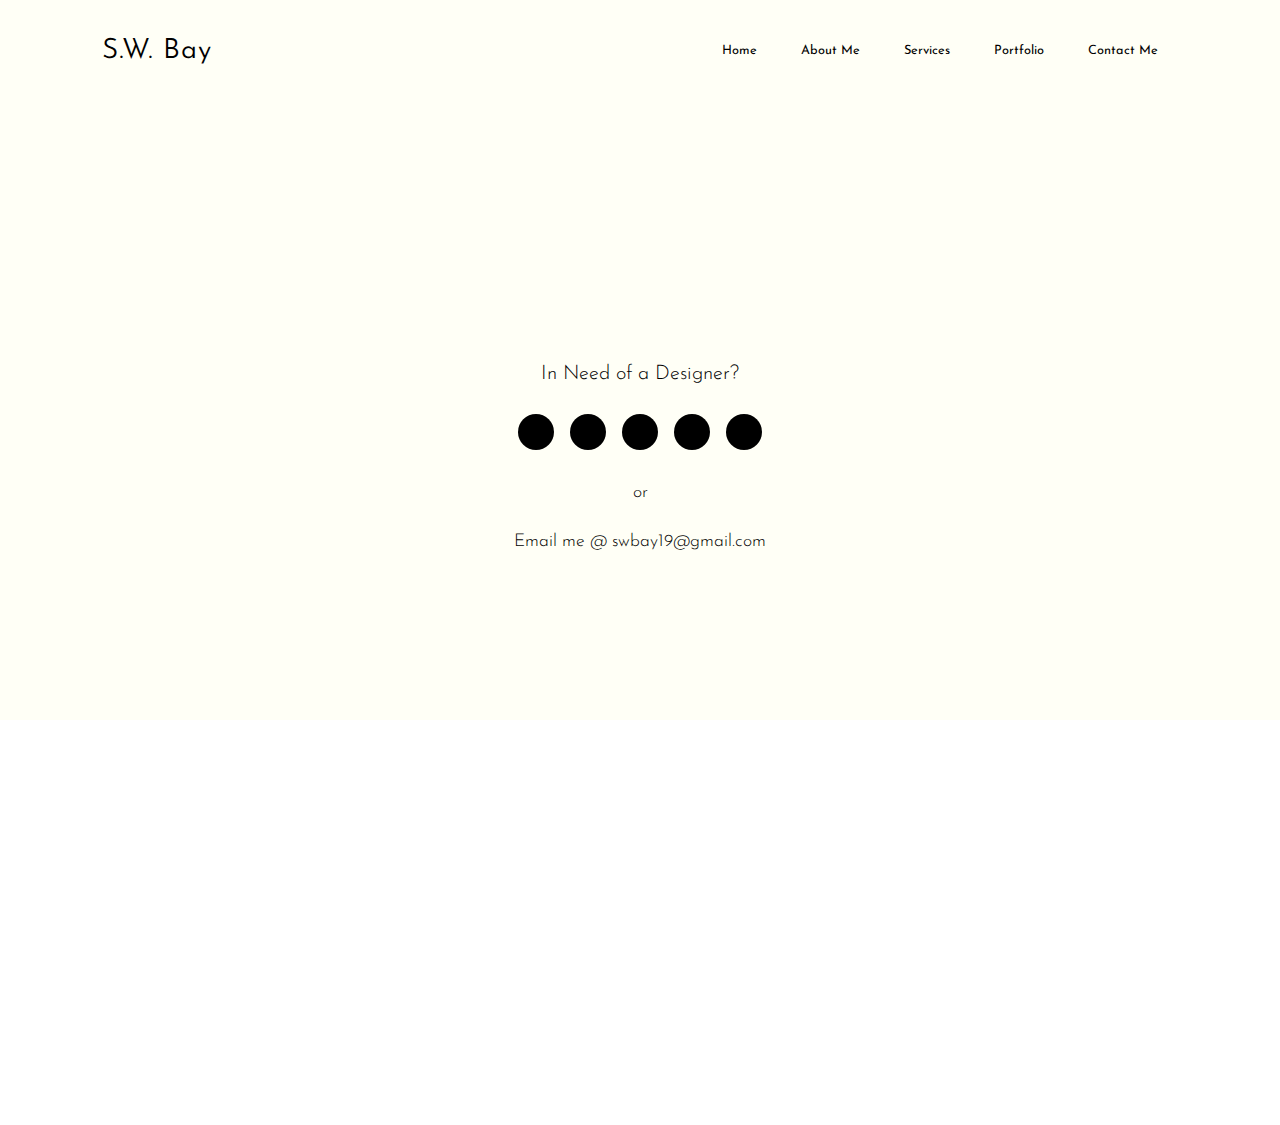
<file: Contact Us.html>
<html>
<head>
	<title>Portfolio</title>
	<link rel="stylesheet" type="text/css" href="css/style5contactus.css">

	<link rel="preconnect" href="https://fonts.gstatic.com">
  <link href="https://fonts.googleapis.com/css2?family=Josefin+Sans:ital,wght@0,100;0,200;0,300;0,400;0,500;0,600;0,700;1,100;1,200;1,300;1,400;1,500;1,600;1,700&display=swap" rel="stylesheet">

  <link rel="stylesheet" href="https://cdnjs.cloudflare.com/ajax/libs/font-awesome/5.15.3/css/all.min.css" integrity="sha512-iBBXm8fW90+nuLcSKlbmrPcLa0OT92xO1BIsZ+ywDWZCvqsWgccV3gFoRBv0z+8dLJgyAHIhR35VZc2oM/gI1w==" crossorigin="anonymous" referrerpolicy="no-referrer" />

</head>
<body>
	<!----hero Section start---->

	<div class="hero">
		<nav>
			<h2 class="logo"><span>S.W. Bay</span></h2>
			<ul>
				<li><a href="index.html">Home</a></li>
				<li><a href="About%20Me.html">About Me</a></li>
				<li><a href="Services.html">Services</a></li>
				<li><a href="Gallery.html">Portfolio</a></li>
				<li><a href="Contact%20Us.html">Contact Me</a></li>
			</ul>
		
		</nav>
        
   <div class="contact-me">
        <h5>In Need of a Designer?</h5>
       
		<div class="social">
			<a href=""><i class="fab fa-facebook-f"></i></a>
			<a href=""><i class="fab fa-instagram"></i></a>
            <a href=""><i class="fab fa-twitter"></i></a>
            <a href=""><i class="fab fa-reddit"></i></a>  
            <a href=""><i class="fab fa-pinterest"></i></a>
            
		</div>
       <h1> or </h1>
       <h1>Email me @ swbay19@gmail.com</h1>
        
	</div>

       </div>       
        
</body>
</html>
</file>
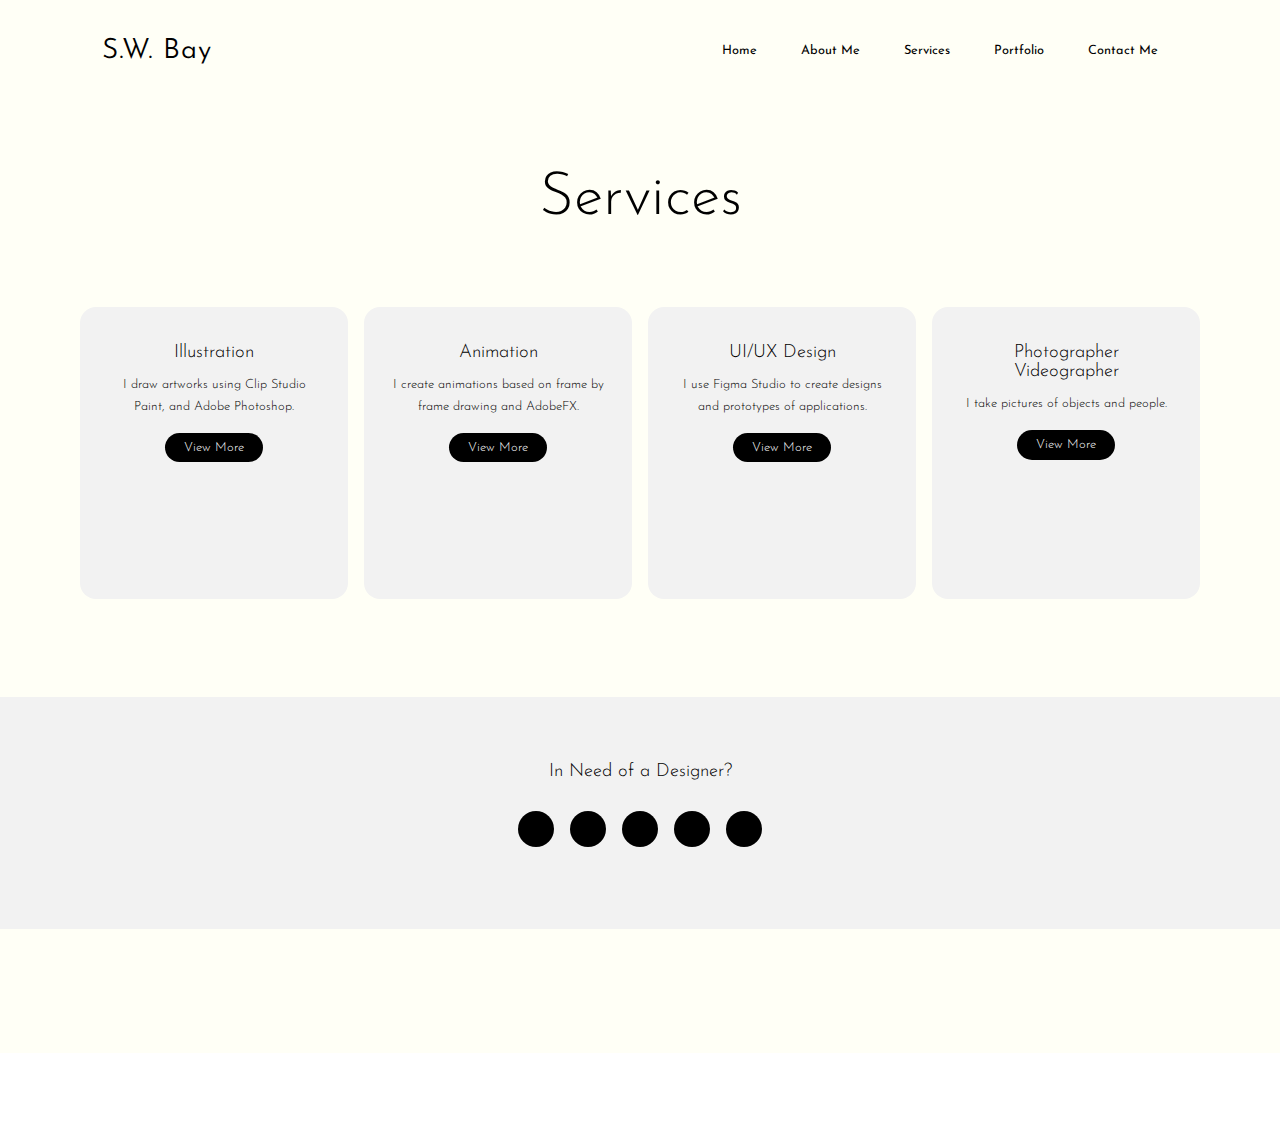
<file: Services.html>
<html>
<head>
	<title>Portfolio</title>
	<link rel="stylesheet" type="text/css" href="css/style3services.css">

	<link rel="preconnect" href="https://fonts.gstatic.com">
  <link href="https://fonts.googleapis.com/css2?family=Josefin+Sans:ital,wght@0,100;0,200;0,300;0,400;0,500;0,600;0,700;1,100;1,200;1,300;1,400;1,500;1,600;1,700&display=swap" rel="stylesheet">

  <link rel="stylesheet" href="https://cdnjs.cloudflare.com/ajax/libs/font-awesome/5.15.3/css/all.min.css" integrity="sha512-iBBXm8fW90+nuLcSKlbmrPcLa0OT92xO1BIsZ+ywDWZCvqsWgccV3gFoRBv0z+8dLJgyAHIhR35VZc2oM/gI1w==" crossorigin="anonymous" referrerpolicy="no-referrer" />

</head>
    
<body>
    <!----hero Section start---->
    
    <div class="hero">
		<nav>
			<h2 class="logo"><span>S.W. Bay</span></h2>
			<ul>
				<li><a href="index.html">Home</a></li>
				<li><a href="About%20Me.html">About Me</a></li>
				<li><a href="Services.html">Services</a></li>
				<li><a href="Gallery.html">Portfolio</a></li>
				<li><a href="Contact%20Us.html">Contact Me</a></li>
			</ul>
		</nav>
        
<div class="service">
		<div class="title">
			<h2>Services</h2>
		</div>

		<div class="box">
            
			<div class="card">
				<i class="fas fa-pen"></i>
				<h5>Illustration</h5>
				<div class="pra">
					<p>I draw artworks using Clip Studio Paint, and Adobe Photoshop. </p>

					<p style="text-align: center;">
						<a class="button" href="Gallery.html">View More</a>
					</p>
				</div>
			</div>

            
			<div class="card">
				<i class="fas fa-camera"></i>
                <h5>Animation</h5>
				<div class="pra">
					<p>I create animations based on frame by frame drawing and AdobeFX.</p>

					<p style="text-align: center;">
						<a class="button" href="Gallery.html">View More</a>
					</p>
				</div>
			</div>
            

			<div class="card">
				<i class="fas fa-code"></i>
				<h5>UI/UX Design</h5>
				<div class="pra">
					<p>I use Figma Studio to create designs and prototypes of applications. </p>

					<p style="text-align: center;">
						<a class="button" href="Gallery.html">View More</a>
					</p>  
				</div>
			</div>
            
            
            <div class="card">
                <i class="fas fa-camera"></i>
				<h5>Photographer Videographer</h5>
				    <div class="pra">
					<p>I take pictures of objects and people. </p>

					<p style="text-align: center;">
						<a class="button" href="Gallery.html">View More</a>
					</p>
                
            </div>
            
            
        
            
		</div>
	</div>
    
        	<!------footer start--------->
<footer>
		<div class="contact-me">
        <h5>In Need of a Designer?</h5>
       
		<div class="social">
			<a href=""><i class="fab fa-facebook-f"></i></a>
			<a href=""><i class="fab fa-instagram"></i></a>
            <a href=""><i class="fab fa-twitter"></i></a>
            <a href=""><i class="fab fa-reddit"></i></a>  
            <a href=""><i class="fab fa-pinterest"></i></a>
		</div>
        
	</div>
	</footer>
</body>
</html>
</file>
<file: css/style5contactus.css>
body {
    zoom: 80%; /* Webkit browsers */
}

*{
	padding: 0;
	margin: 0;
	font-family: 'Josefin Sans', sans-serif;
	box-sizing: border-box;
}
.hero{
	height: 100vh;
	width: 100%;
	background-size: cover;
	background-position: center;
    background-color: FFFFF6;
}
nav{
	display: flex;
	align-items: center;
	justify-content: space-between;
	padding-top: 45px;
	padding-left: 8%;
	padding-right: 8%;
}
.logo{
	color: black;
	font-size: 35px;
	letter-spacing: 1px;
	cursor: pointer;
}
span{
	color: black;
    font-weight: 350;
}
nav ul li{
	list-style-type: none;
	display: inline-block;
	padding: 10px  25px;
}
nav ul li a{
	color: black;
	text-decoration: none;
	font-weight: bold;
    font-weight: 400;
	text-transform: capitalize;
}
nav ul li a:hover{
	color: darkred;
	transition: .4s;
}
.btn{
	background-color: darkred;
	color: white;
	text-decoration: none;
	border: 2px solid transparent;
	font-weight: bold;
	padding: 10px 25px;
	border-radius: 30px;
	transition: transform .4s; 
}
.btn:hover{
	transform: scale(1.2);
}
.content{
	position: absolute;
	top: 50%;
	left:8%;
	transform: translateY(-50%);
}
h1{
	color: black;
	margin: 20px 0px 20px;
    font-weight: 300;
	font-size: 22px;
    
}
h3{
	color: black;
	font-size: 25px;
    font-weight: 300;
	margin-bottom: 30px;
}
h4{
	color: black;
	letter-spacing: 2px;
	font-size: 20px;
    font-weight: 300;
}
p{
    color: black;
    font-weight: 300;
}

p2{
    color: black;
    font-size: 20px;
    font-weight: 100;
}
.newslatter form{
	width: 380px;
	max-width: 100%;
	position: relative;
}
.newslatter form input:first-child{
	display: inline-block;
	width: 100%;
	padding: 14px 130px 14px 15px;
	border: 2px solid darkred;
	outline: none;
	border-radius: 30px;
}
.newslatter form input:last-child{
	position: absolute;
	display: inline-block;
	outline: none;
	border: none;
	padding: 10px 30px;
	border-radius: 30px;
	background-color:darkred;
	color: white;
	box-shadow: 0px 0px 5px #000, 0px 0px 15px #858585;
	top: 6px;
	right: 6px; 
}

.about{
	width: 100%;
	padding: 100px 0px;
	background-color: #f2f2f2;
}
.about img{
	height: auto;
	width: 430px;
}
.about-text{
	width: 450px;
    font-weight: 300;
}
.main{
	width: 1130px;
	max-width: 95%;
	margin: 0 auto;
	display: flex;
	align-items: center;
	justify-content: space-around;
}
.about-text h2{
	color: black;
	font-size: 75px;
	text-transform: capitalize;
	margin-bottom: 20px;
    font-weight: 350;
}
.about-text h5{
	color: black;
	letter-spacing: 2px;
	font-size: 22px;
	margin-bottom: 25px;
	text-transform: capitalize;
}
.about-text p{
	color: black;
	letter-spacing: 1px;
	line-height: 28px;
	font-size: 18px;
	margin-bottom: 45px;
}
button{
	background-color:black;
	color: white;
	text-decoration: none;
	border: 2px solid transparent;
	padding: 13px 30px;
	border-radius: 30px;
	transition: .4s; 
    font-weight: 300;
}
button:hover{
	background-color: transparent;
    color: black;
	border: 2px solid black;
	cursor: pointer;
}

.service{
	background-color: FFFFF6;
	width: 100%;
	padding: 100px 0px;
}
.title h2{
	color: black;
	font-size: 75px;
    font-weight: 300;
	width: 1130px;
	margin: 30px auto;
	text-align: center;
}
.box{
	display: flex;
	justify-content: center;
	align-items: center;
	min-height: 500px;
}
.card{
	height: 365px;
	width: 335px;
	padding: 20px 35px;
	background-color: #f2f2f2;
	border-radius: 20px;
	margin: 10px;
	position: inherit;
	overflow: hidden;
	text-align: center;
}
.card i{
	font-size: 50px;
	display: block;
	text-align: center;
	margin: 25px 0px;
	color: black;

}
h5{
	color: black;
    font-weight: 300;
	font-size: 25px;
	margin-bottom: 15px;
}
.pra p{
	color: black;
	font-size: 16px;
	line-height: 27px;
	margin-bottom: 25px;
}
.card .button{
	background-color:black;
	color: white;
	text-decoration: none;
	border: 2px solid transparent;
	font-weight: 300;
	padding: 9px 22px;
	border-radius: 30px;
	transition: .4s; 
}
.card .button:hover{
	background-color: transparent;
	border: 2px solid black;
    color: black;
	cursor: pointer;
}
.contact-me{
	width: 100%;
	height: 290px;
	display: flex;
	align-items: center;
	flex-direction: column;
	justify-content: center;
    padding-top: 500px;
}
.contact-me p{
	color: black;
	font-size: 30px;
	font-weight: bold;
	margin-bottom: 25px;
}

.contact-me p2{
    color: black;
    font-size: 15px;
    font-weight: normal;
    margin-bottom: 35px;
    
    
    
    
    
}

.contact-me .button-two{
	background-color:darkred;
	color: white;
	text-decoration: none;
	border: 2px solid transparent;
	font-weight: bold;
	padding: 13px 30px;
	border-radius: 30px;
	transition: .4s; 
}
.contact-me .button-two:hover{
	background-color: transparent;
	border: 2px solid darkred;
	cursor: pointer;
}
footer{
	position: relative;
	width: 100%;
	height: 400px;
	background-color: FFFFF6;
	display: flex;
	flex-direction: column;
	align-items: center;
	justify-content: center;
}
footer p:nth-child(1){
	font-size: 30px;
	color: white;
	margin-bottom: 20px;
	font-weight: bold;
}
footer p:nth-child(2){
	color: white;
	font-size: 17px;
	width: 500px;
	text-align: center;
	line-height: 26px;
}
.social{
	display: flex;
}
.social a{
	width: 45px;
	height: 45px;
	display: flex;
	align-items: center;
	justify-content: center;
	background-color: black;
	border-radius: 50%;
	margin: 22px 10px;
	color: white;
	text-decoration: none;
	font-size: 20px;
}
.social a:hover{
	transform: scale(1.3);
	transition: .3s;
}
.end{
	position: absolute;
	color: black;
	bottom: 35px;
	font-size: 14px; 
}
</file>
<file: css/style3services.css>
body {
    zoom: 80%; /* Webkit browsers */
}

*{
	padding: 0;
	margin: 0;
	font-family: 'Josefin Sans', sans-serif;
	box-sizing: border-box;
}
.hero{
	height: 100vh;
	width: 100%;
	background-size: cover;
	background-position: center;
    background-color: FFFFF6;
}
nav{
	display: flex;
	align-items: center;
	justify-content: space-between;
	padding-top: 45px;
	padding-left: 8%;
	padding-right: 8%;
}
.logo{
	color: black;
	font-size: 35px;
	letter-spacing: 1px;
	cursor: pointer;
}
span{
	color: black;
    font-weight: 350;
}
nav ul li{
	list-style-type: none;
	display: inline-block;
	padding: 10px  25px;
}
nav ul li a{
	color: black;
	text-decoration: none;
	font-weight: bold;
    font-weight: 400;
	text-transform: capitalize;
}
nav ul li a:hover{
	color: darkred;
	transition: .4s;
}
.btn{
	background-color: darkred;
	color: white;
	text-decoration: none;
	border: 2px solid transparent;
	font-weight: bold;
	padding: 10px 25px;
	border-radius: 30px;
	transition: transform .4s; 
}
.btn:hover{
	transform: scale(1.2);
}
.content{
	position: absolute;
	top: 50%;
	left:8%;
	transform: translateY(-50%);
}
h1{
	color: black;
	margin: 20px 0px 20px;
    font-weight: 300;
	font-size: 75px;
}
h3{
	color: black;
	font-size: 25px;
    font-weight: 300;
	margin-bottom: 30px;
}
h4{
	color: black;
	letter-spacing: 2px;
	font-size: 20px;
    font-weight: 300;
}
p{
    color: black;
    font-weight: 300;
}

p2{
    color: black;
    font-size: 20px;
    font-weight: 100;
}
.newslatter form{
	width: 380px;
	max-width: 100%;
	position: relative;
}
.newslatter form input:first-child{
	display: inline-block;
	width: 100%;
	padding: 14px 130px 14px 15px;
	border: 2px solid darkred;
	outline: none;
	border-radius: 30px;
}
.newslatter form input:last-child{
	position: absolute;
	display: inline-block;
	outline: none;
	border: none;
	padding: 10px 30px;
	border-radius: 30px;
	background-color:darkred;
	color: white;
	box-shadow: 0px 0px 5px #000, 0px 0px 15px #858585;
	top: 6px;
	right: 6px; 
}

.about{
	width: 100%;
	padding: 100px 0px;
	background-color: #f2f2f2;
}
.about img{
	height: auto;
	width: 430px;
}
.about-text{
	width: 450px;
    font-weight: 300;
}
.main{
	width: 1130px;
	max-width: 95%;
	margin: 0 auto;
	display: flex;
	align-items: center;
	justify-content: space-around;
}
.about-text h2{
	color: black;
	font-size: 75px;
	text-transform: capitalize;
	margin-bottom: 20px;
    font-weight: 350;
}
.about-text h5{
	color: black;
	letter-spacing: 2px;
	font-size: 22px;
	margin-bottom: 25px;
	text-transform: capitalize;
}
.about-text p{
	color: black;
	letter-spacing: 1px;
	line-height: 28px;
	font-size: 18px;
	margin-bottom: 45px;
}
button{
	background-color:black;
	color: white;
	text-decoration: none;
	border: 2px solid transparent;
	padding: 13px 30px;
	border-radius: 30px;
	transition: .4s; 
    font-weight: 300;
}
button:hover{
	background-color: transparent;
    color: black;
	border: 2px solid black;
	cursor: pointer;
}

.service{
	background-color: FFFFF6;
	width: 100%;
	padding: 100px 0px;
}
.title h2{
	color: black;
	font-size: 75px;
    font-weight: 300;
	width: 1130px;
	margin: 30px auto;
	text-align: center;
}
.box{
	display: flex;
	justify-content: center;
	align-items: center;
	min-height: 500px;
}
.card{
	height: 365px;
	width: 335px;
	padding: 20px 35px;
	background-color: #f2f2f2;
	border-radius: 20px;
	margin: 10px;
	position: inherit;
	overflow: hidden;
	text-align: center;
}
.card i{
	font-size: 50px;
	display: block;
	text-align: center;
	margin: 25px 0px;
	color: black;

}
h5{
	color: black;
    font-weight: 300;
	font-size: 23px;
	margin-bottom: 15px;
}
.pra p{
	color: black;
	font-size: 16px;
	line-height: 27px;
	margin-bottom: 25px;
}
.card .button{
	background-color:black;
	color: white;
	text-decoration: none;
	border: 2px solid transparent;
	font-weight: 300;
	padding: 9px 22px;
	border-radius: 30px;
	transition: .4s; 
}
.card .button:hover{
	background-color: transparent;
	border: 2px solid black;
    color: black;
	cursor: pointer;
}
.contact-me{
	width: 100%;
	height: 290px;
	background-color: f2f2f2;
	display: flex;
	align-items: center;
	flex-direction: column;
	justify-content: center;
}
.contact-me p{
	color: black;
	font-size: 30px;
	font-weight: bold;
	margin-bottom: 25px;
}

.contact-me p2{
    color: black;
    font-size: 15px;
    font-weight: normal;
    margin-bottom: 35px;
    
    
    
    
    
}

.contact-me .button-two{
	background-color:darkred;
	color: white;
	text-decoration: none;
	border: 2px solid transparent;
	font-weight: bold;
	padding: 13px 30px;
	border-radius: 30px;
	transition: .4s; 
}
.contact-me .button-two:hover{
	background-color: transparent;
	border: 2px solid darkred;
	cursor: pointer;
}
footer{
	position: relative;
	width: 100%;
	height: 400px;
	background-color: FFFFF6;
	display: flex;
	flex-direction: column;
	align-items: center;
	justify-content: center;
}
footer p:nth-child(1){
	font-size: 30px;
	color: white;
	margin-bottom: 20px;
	font-weight: bold;
}
footer p:nth-child(2){
	color: white;
	font-size: 17px;
	width: 500px;
	text-align: center;
	line-height: 26px;
}
.social{
	display: flex;
}
.social a{
	width: 45px;
	height: 45px;
	display: flex;
	align-items: center;
	justify-content: center;
	background-color: black;
	border-radius: 50%;
	margin: 22px 10px;
	color: white;
	text-decoration: none;
	font-size: 20px;
}
.social a:hover{
	transform: scale(1.3);
	transition: .3s;
}
.end{
	position: absolute;
	color: black;
	bottom: 35px;
	font-size: 14px; 
}
</file>
